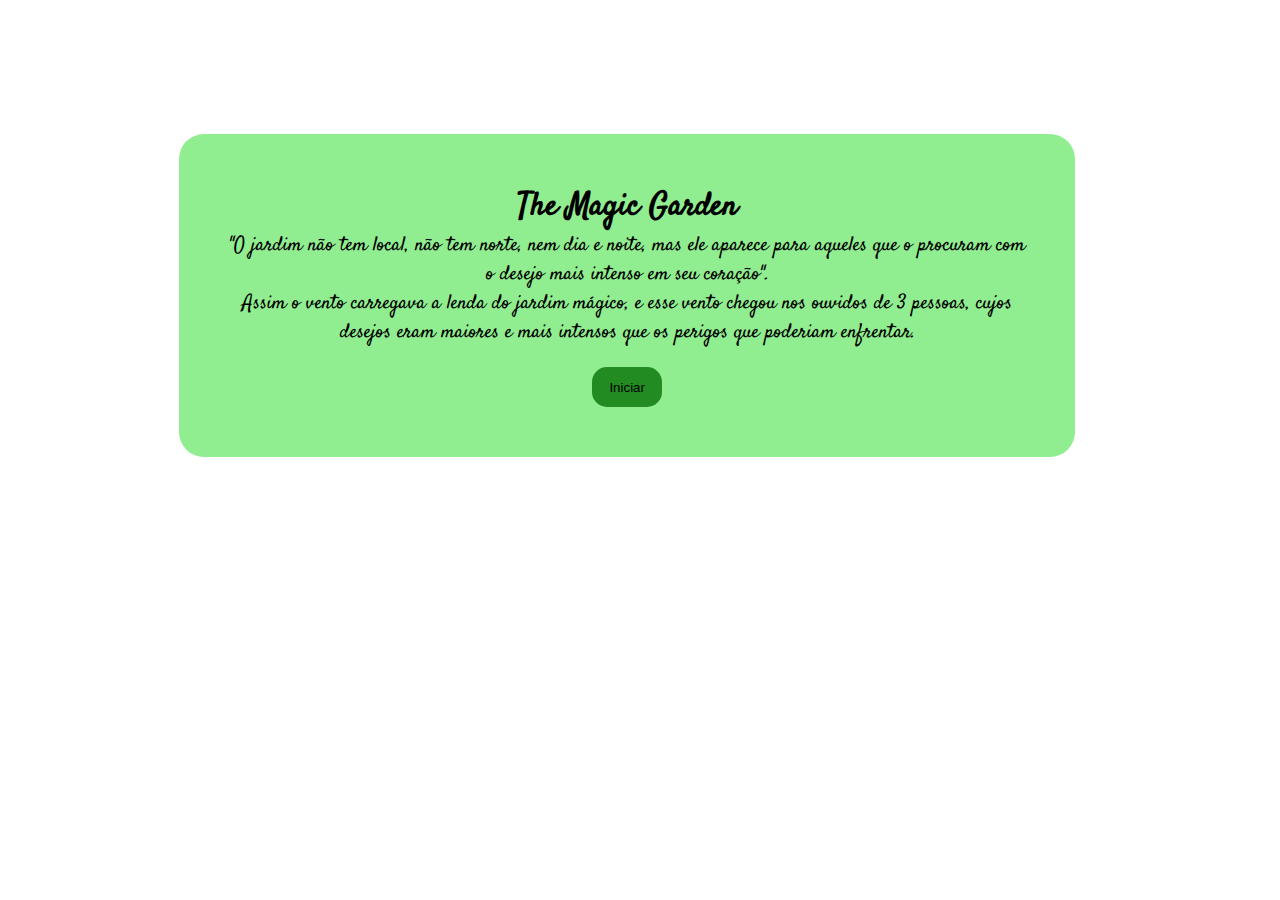
<file: HTML/index.html>
<!DOCTYPE html>
<html lang="pt-br">
<head>
    <meta charset="UTF-8">
    <meta http-equiv="X-UA-Compatible" content="IE=edge">
    <meta name="viewport" content="width=device-width, initial-scale=1.0">
    <link rel="stylesheet" href="../CSS/styleTelaInicial.css">
    <link rel="preconnect" href="https://fonts.googleapis.com">
<link rel="preconnect" href="https://fonts.gstatic.com" crossorigin>
<link href="https://fonts.googleapis.com/css2?family=Satisfy&display=swap" rel="stylesheet">
    <title>The Magic Garden</title>
</head>
<body>
    <div class="pai1">
        <div class="título">
            <h1>The Magic Garden</h1>
            <p>"O jardim não tem local, não tem norte, nem dia e noite, mas ele aparece para aqueles que o procuram com o desejo mais intenso em seu coração".</p> 
                <p>Assim o vento carregava a lenda do jardim mágico, e esse vento chegou nos ouvidos de 3 pessoas, cujos desejos eram maiores e mais intensos que os perigos que poderiam enfrentar.</p>
            <a href="./personagens.html" ><button class="botao">Iniciar</button></a>
        </div>
        </div>
</body>
</html>
</file>
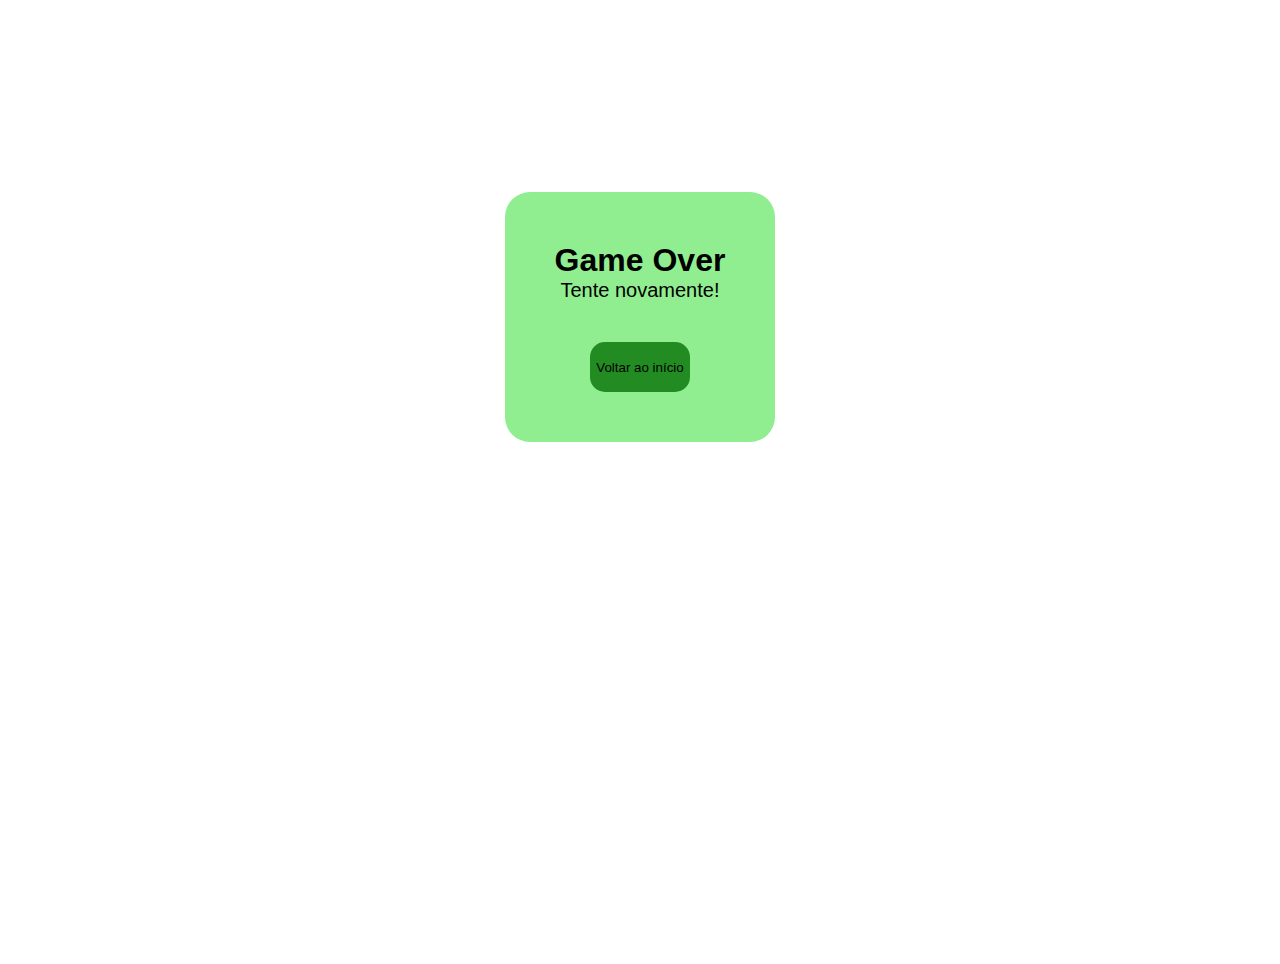
<file: HTML/Game Over.html>
<!DOCTYPE html>
<html lang="pt-br">
<head>
    <meta charset="UTF-8">
    <meta http-equiv="X-UA-Compatible" content="IE=edge">
    <meta name="viewport" content="width=device-width, initial-scale=1.0">
    <link rel="stylesheet" href="../CSS/gameover.css">
    <title>The Magic Garden</title>
</head>
<body>
    <div class="pai1">
        <div class="texto">
            <h1>Game Over</h1>
            <p id="texto">Tente novamente!</p>
            <div>
                <a href="./index.html"><button class="botao">Voltar ao início</button></a>
            </div>
            </div>
        </div>
</body>
</html>
</file>
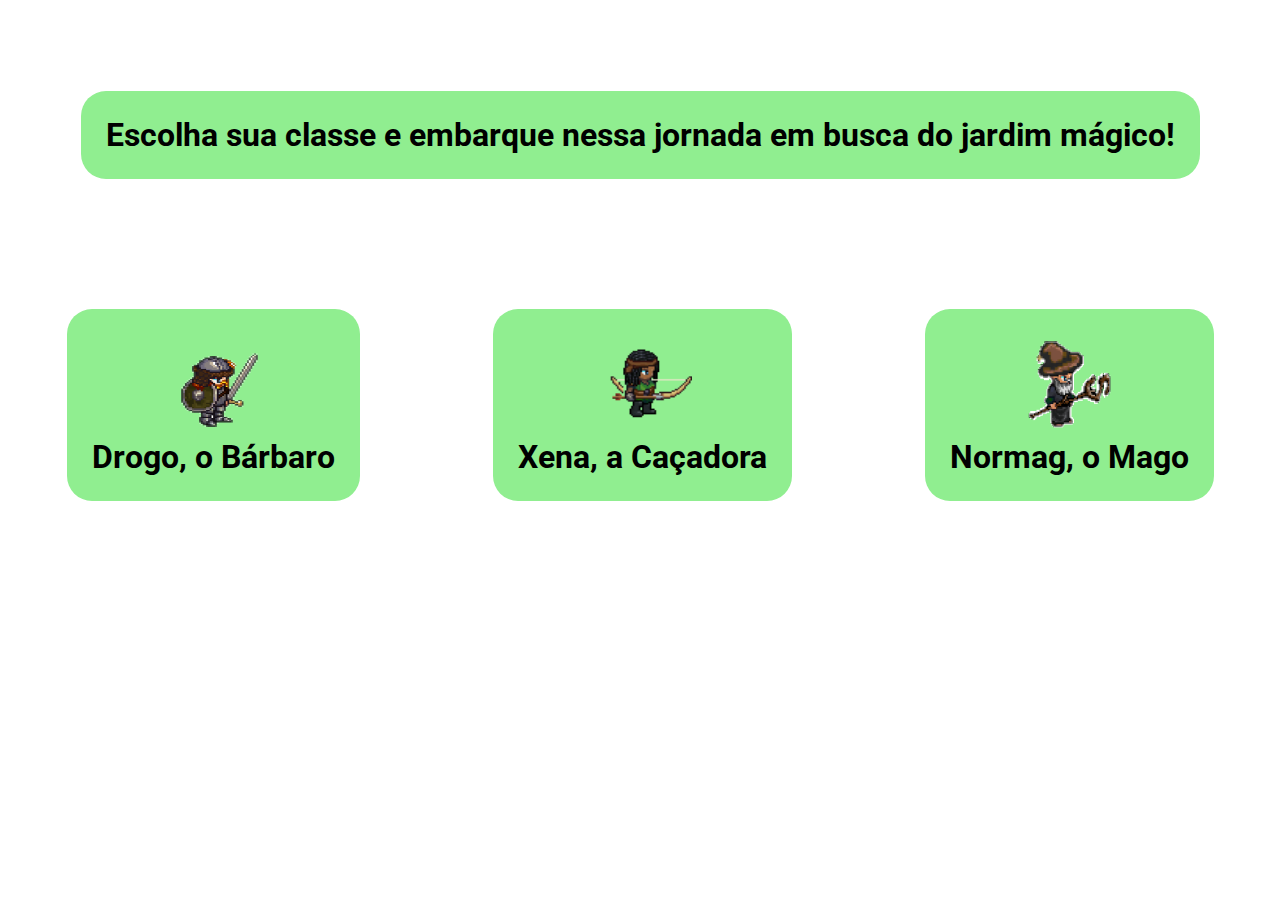
<file: HTML/personagens.html>
<!DOCTYPE html>
<html lang="pt-br">
<head>
    <meta charset="UTF-8">
    <meta http-equiv="X-UA-Compatible" content="IE=edge">
    <meta name="viewport" content="width=device-width, initial-scale=1.0">
    <link rel="stylesheet" href="../CSS/stylePersonagens.css">
    <link rel="preconnect" href="https://fonts.googleapis.com">
<link rel="preconnect" href="https://fonts.gstatic.com" crossorigin>
<link href="https://fonts.googleapis.com/css2?family=Roboto&display=swap" rel="stylesheet">
    <title>The Magic Garden</title>
</head>
<body>
    <div class="pai1">
    <div class="selecione">
        <h1>Escolha sua classe e embarque nessa jornada em busca do jardim mágico!</h1>
    </div>
    </div>
    <div class="pai2">
        <div class="personagens">
       <a href="../HTML/Drogo/Fase 1.html" ><img class="img" src="../Imagens/Barbaro.png" alt="Bárbaro"></a>
        <h1>Drogo, o Bárbaro</h1>
        </div>
        <div class="personagens">
            <a href="../HTML/Xena/fase1.html"><img class="img" src="../Imagens/Cacadora.png" alt="Caçadora"></a>
            <h1>Xena, a Caçadora</h1>
        </div>
        <div class="personagens">
           <a href="../HTML/Normag/fase1.html"><img class="img" src="../Imagens/Mago.png" alt="Mago"></a>
            <h1>Normag, o Mago</h1>
        </div>
    </div>
</body>
</html>
</file>
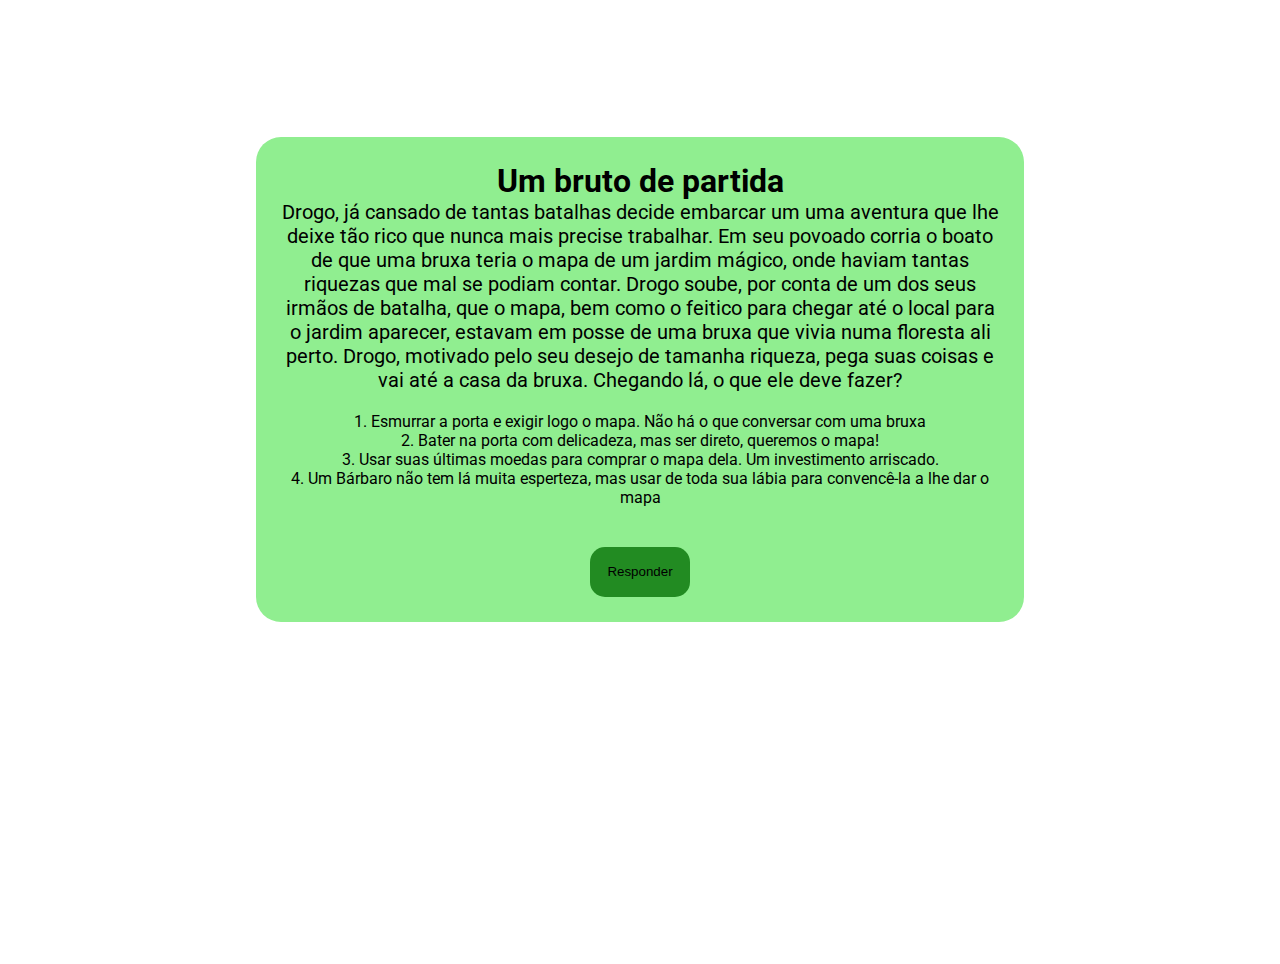
<file: HTML/Drogo/Fase 1.html>
<!DOCTYPE html>
<html lang="pt-br">

<head>
    <meta charset="UTF-8">
    <meta http-equiv="X-UA-Compatible" content="IE=edge">
    <meta name="viewport" content="width=device-width, initial-scale=1.0">
    <link rel="stylesheet" href="../../CSS/fases.css">
    <link rel="preconnect" href="https://fonts.googleapis.com">
<link rel="preconnect" href="https://fonts.gstatic.com" crossorigin>
<link href="https://fonts.googleapis.com/css2?family=Roboto&display=swap" rel="stylesheet">
    <title>The Magic Garden</title>
</head>

<body>
    <div class="pai1">
        <div class="texto">
            <h1>Um bruto de partida</h1>
            <p id="texto">Drogo, já cansado de tantas batalhas decide embarcar um uma aventura que lhe deixe tão rico que nunca
                mais precise trabalhar.
                Em seu povoado corria o boato de que uma bruxa teria o mapa de um jardim mágico, onde haviam tantas
                riquezas que mal se podiam contar. Drogo soube, por conta de um dos seus irmãos de batalha, que o mapa, 
                bem como o feitico para chegar até o local para o jardim aparecer, estavam em posse de uma bruxa que vivia numa floresta ali perto. 
                Drogo, motivado pelo seu desejo de tamanha riqueza, pega suas coisas e vai até a casa da bruxa. Chegando lá, o que ele deve fazer?</p>
            <div class="alternativas">
                <ol>
                    <li>Esmurrar a porta e exigir logo o mapa. Não há o que conversar com uma bruxa</li>
                    <li>Bater na porta com delicadeza, mas ser direto, queremos o mapa!</li>
                    <li>Usar suas últimas moedas para comprar o mapa dela. Um investimento arriscado.</li>
                    <li>Um Bárbaro não tem lá muita esperteza, mas usar de toda sua lábia para convencê-la a lhe dar o mapa</li>
                </ol>
            </div>
            <div>
                <button class="botao" onclick="pergunta()">Responder</button>
            </div>
            </div>
        </div>
    </div>
    <script src="../../JavaScript/Drogo/fase1.js"></script>
</body>

</html>
</file>
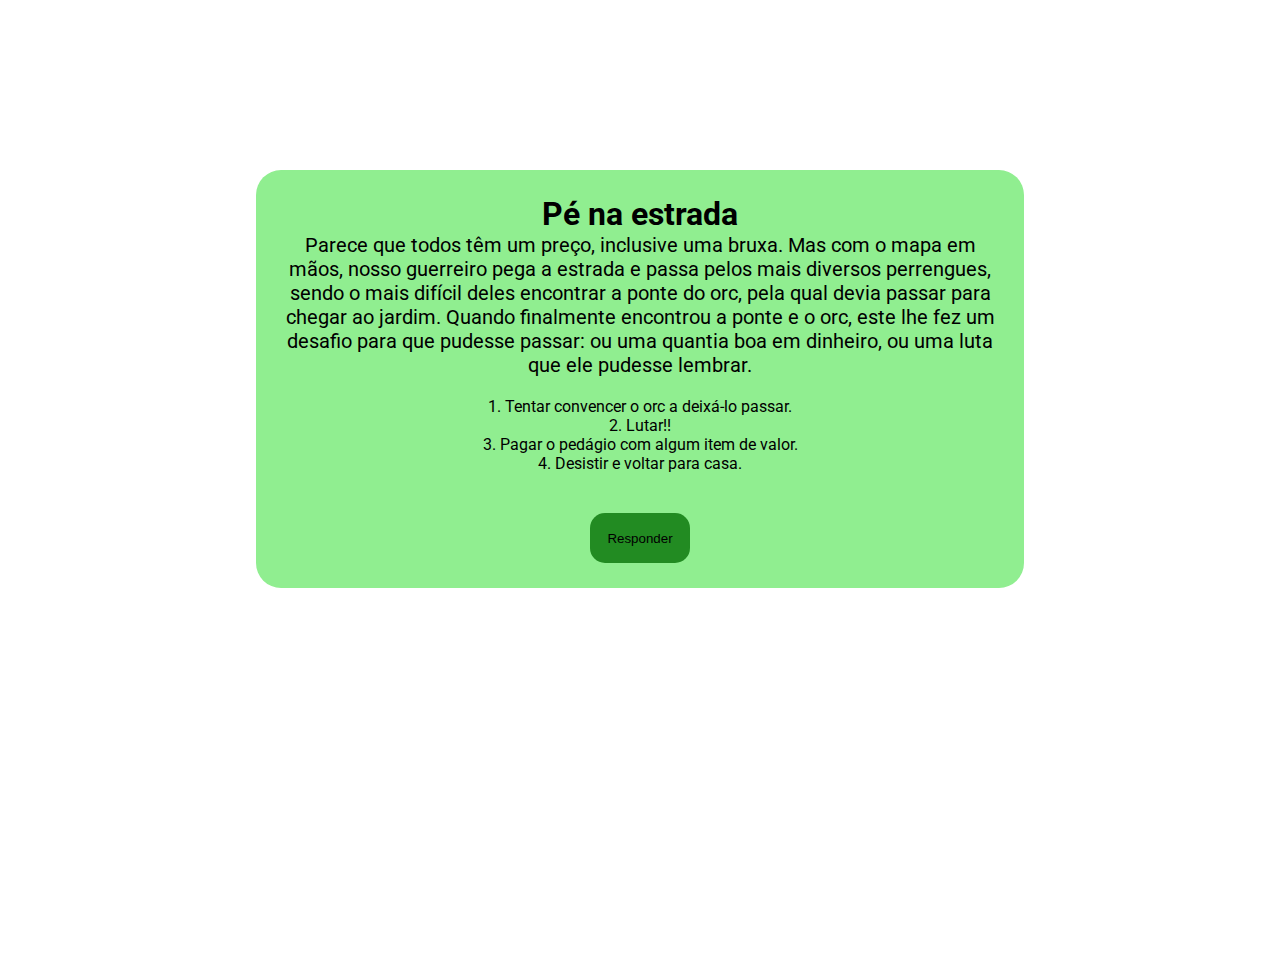
<file: HTML/Drogo/Fase 2.html>
<!DOCTYPE html>
<html lang="pt-br">

<head>
    <meta charset="UTF-8">
    <meta http-equiv="X-UA-Compatible" content="IE=edge">
    <meta name="viewport" content="width=device-width, initial-scale=1.0">
    <link rel="stylesheet" href="../../CSS/fases.css">
    <link rel="preconnect" href="https://fonts.googleapis.com">
<link rel="preconnect" href="https://fonts.gstatic.com" crossorigin>
<link href="https://fonts.googleapis.com/css2?family=Roboto&display=swap" rel="stylesheet">
    <title>The Magic Garden</title>
</head>

<body>
    <div class="pai1">
        <div class="texto">
            <h1>Pé na estrada</h1>
            <p id="texto">Parece que todos têm um preço, inclusive uma bruxa. Mas com o mapa em mãos, nosso guerreiro pega a estrada e passa 
                pelos mais diversos perrengues, sendo o mais difícil deles encontrar a ponte do orc, pela qual devia passar para chegar ao jardim. 
            Quando finalmente encontrou a ponte e o orc, este lhe fez um desafio para que pudesse passar: ou uma quantia boa em dinheiro, ou uma luta que ele pudesse lembrar.</p>
            <div class="alternativas">
                <ol>
                    <li>Tentar convencer o orc a deixá-lo passar.</li>
                    <li>Lutar!!</li>
                    <li>Pagar o pedágio com algum item de valor.</li>
                    <li>Desistir e voltar para casa.</li>
                </ol>
            </div>
            <div>
                <button class="botao" onclick="pergunta()">Responder</button>
            </div>
            </div>
        </div>
    </div>
    <script src="../../JavaScript/Drogo/fase2.js"></script>
</body>

</html>
</file>
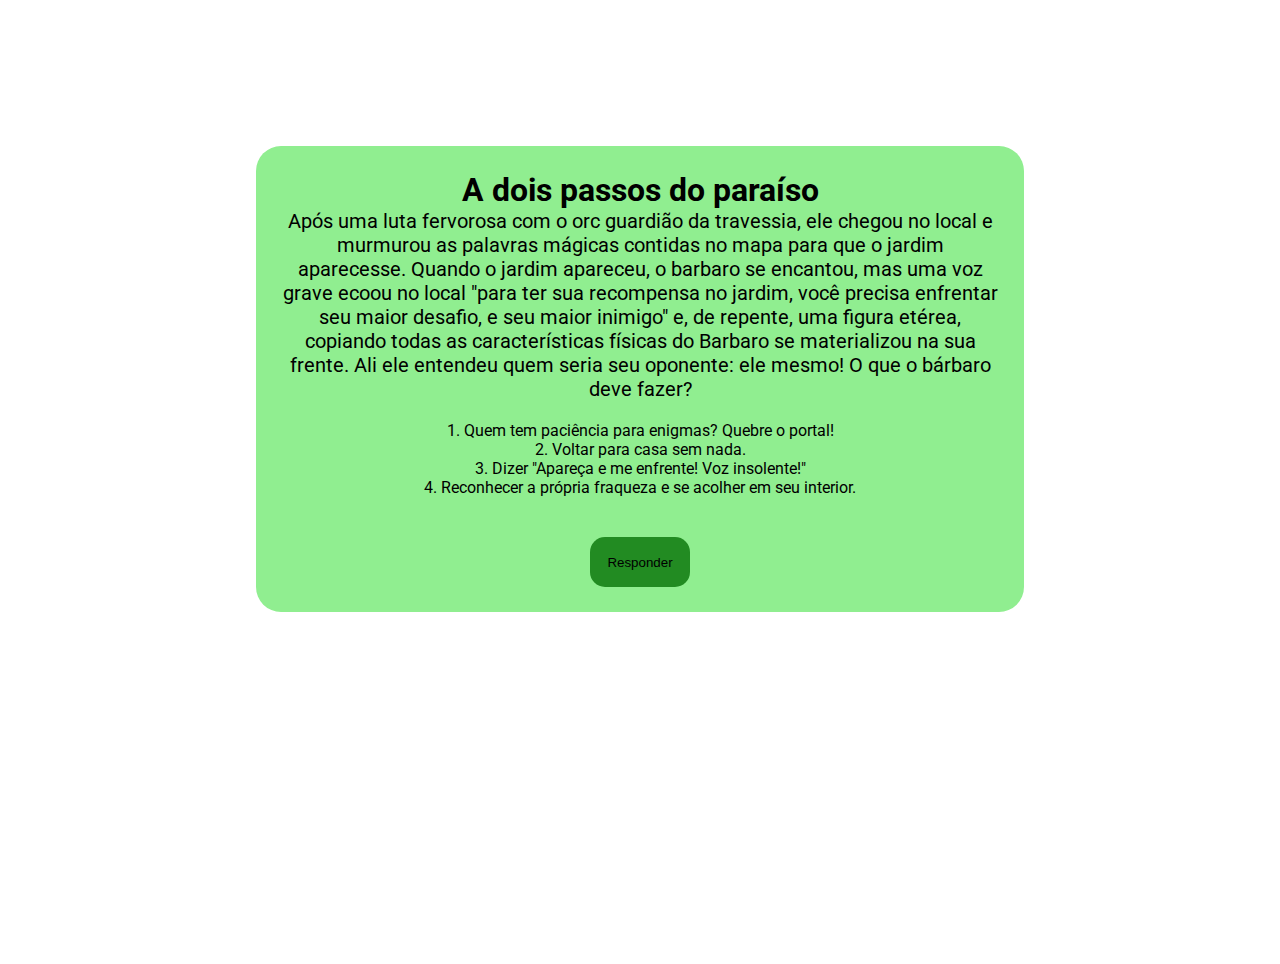
<file: HTML/Drogo/Fase 3.html>
<!DOCTYPE html>
<html lang="pt-br">

<head>
    <meta charset="UTF-8">
    <meta http-equiv="X-UA-Compatible" content="IE=edge">
    <meta name="viewport" content="width=device-width, initial-scale=1.0">
    <link rel="stylesheet" href="../../CSS/fases.css">
    <link rel="preconnect" href="https://fonts.googleapis.com">
<link rel="preconnect" href="https://fonts.gstatic.com" crossorigin>
<link href="https://fonts.googleapis.com/css2?family=Roboto&display=swap" rel="stylesheet">
    <title>The Magic Garden</title>
</head>

<body>
    <div class="pai1">
        <div class="texto">
            <h1>A dois passos do paraíso</h1>
            <p id="texto">Após uma luta fervorosa com o orc guardião da travessia, ele chegou no local e murmurou as
                 palavras mágicas contidas no mapa para que o jardim aparecesse. Quando o jardim apareceu, o barbaro 
                 se encantou, mas uma voz grave ecoou no local "para ter sua recompensa no jardim, você precisa enfrentar
                seu maior desafio, e seu maior inimigo" e, de repente, uma figura etérea, copiando todas as características físicas
                 do Barbaro se materializou na sua frente. Ali ele entendeu quem seria seu oponente: ele mesmo! O que o bárbaro deve fazer?     
            </p>
            <div class="alternativas">
                <ol>
                    <li>Quem tem paciência para enigmas? Quebre o portal!</li>
                    <li>Voltar para casa sem nada.</li>
                    <li>Dizer "Apareça e me enfrente! Voz insolente!"</li>
                    <li>Reconhecer a própria fraqueza e se acolher em seu interior.</li>
                </ol>
            </div>
            <div>
                <button class="botao" onclick="pergunta()">Responder</button>
            </div>
            </div>
        </div>
    </div>
    <script src="../../JavaScript/Drogo/fase3.js"></script>
</body>

</html>
</file>
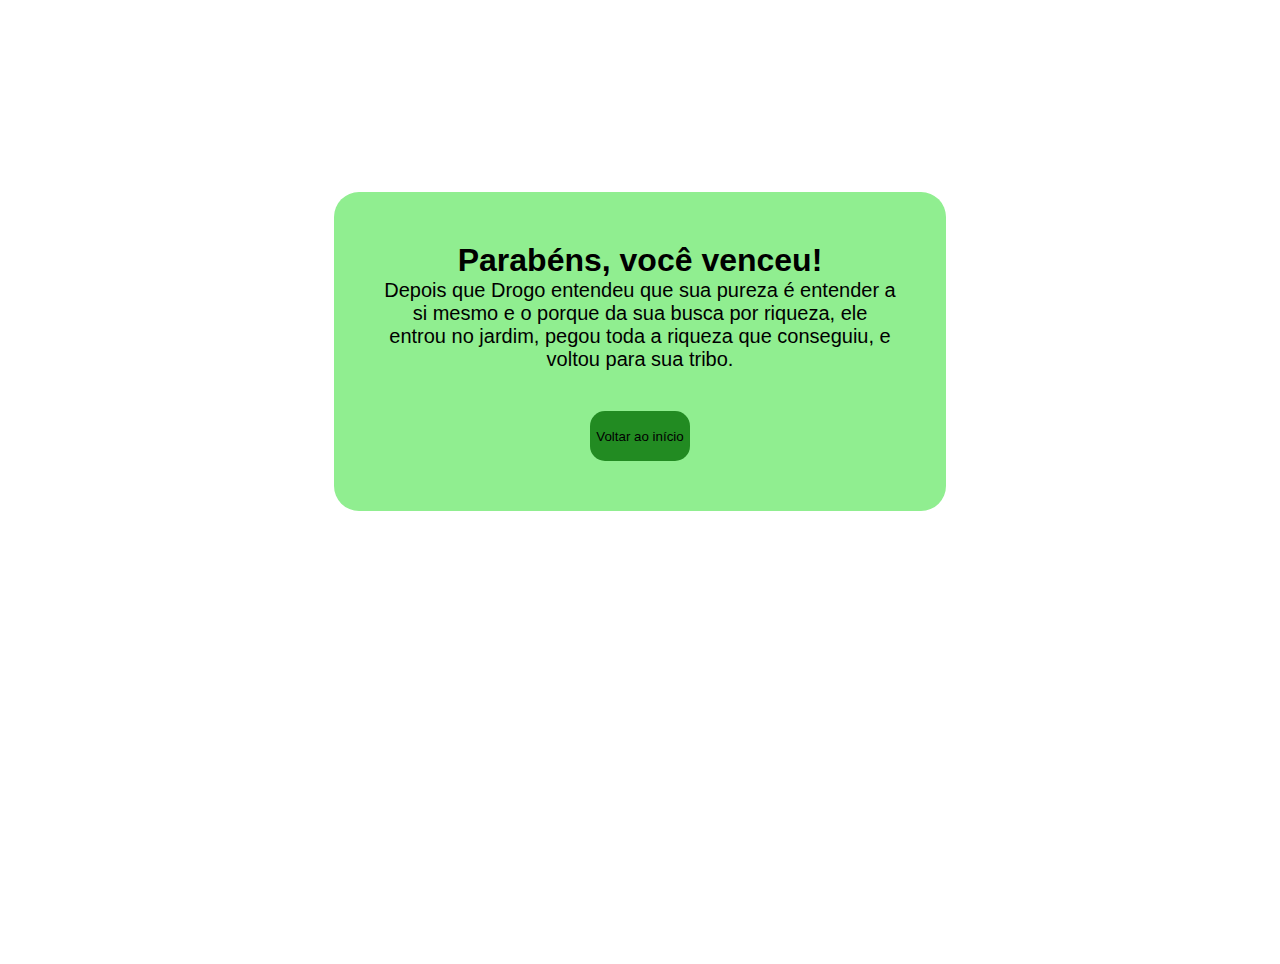
<file: HTML/Drogo/Final.html>
<!DOCTYPE html>
<html lang="pt-br">
<head>
    <meta charset="UTF-8">
    <meta http-equiv="X-UA-Compatible" content="IE=edge">
    <meta name="viewport" content="width=device-width, initial-scale=1.0">
    <link rel="stylesheet" href="../../CSS/venceu.css">
    <title>The Magic Garden</title>
</head>
<body>
    <div class="pai1">
        <div class="texto">
            <h1>Parabéns, você venceu!</h1>
            <p id="texto">Depois que Drogo entendeu que sua pureza é entender a si mesmo
                 e o porque da sua busca por riqueza, ele entrou no jardim, pegou toda
                  a riqueza que conseguiu, e voltou para sua tribo.</p>
            <div>
                <a href="../index.html"><button class="botao">Voltar ao início</button></a>
            </div>
            </div>
        </div>
</body>
</html>
</file>
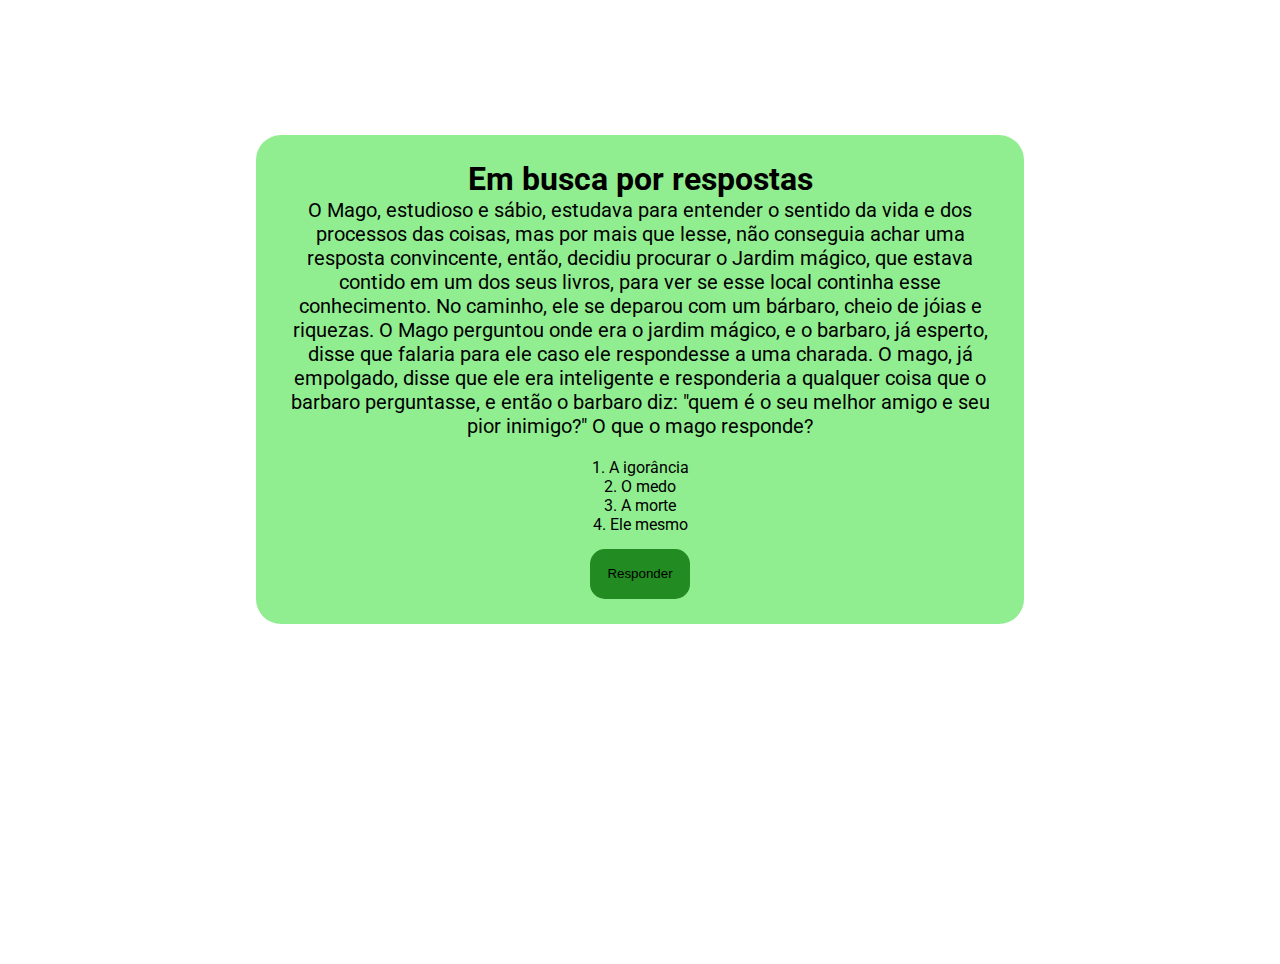
<file: HTML/Normag/fase1.html>
<!DOCTYPE html>
<html lang="pt-br">

<head>
    <meta charset="UTF-8">
    <meta http-equiv="X-UA-Compatible" content="IE=edge">
    <meta name="viewport" content="width=device-width, initial-scale=1.0">
    <link rel="stylesheet" href="../../CSS/fases.css">
    <link rel="preconnect" href="https://fonts.googleapis.com">
<link rel="preconnect" href="https://fonts.gstatic.com" crossorigin>
<link href="https://fonts.googleapis.com/css2?family=Roboto&display=swap" rel="stylesheet">
<style>
    .botao{
        margin-top: 15px;
    }
</style>
    <title>The Magic Garden</title>
</head>

<body>
    <div class="pai1">
        <div class="texto">
            <h1>Em busca por respostas</h1>
            <p id="texto">O Mago, estudioso e sábio, estudava para entender o sentido da vida e 
                dos processos das coisas, mas por mais que lesse, não conseguia achar uma resposta
                 convincente, então, decidiu procurar o Jardim mágico, que estava contido em um dos 
                 seus livros, para ver se esse local continha esse conhecimento. No caminho, ele se deparou
                  com um bárbaro, cheio de jóias e riquezas. O Mago perguntou onde era o jardim mágico, e 
                  o barbaro, já esperto, disse que falaria para ele caso ele respondesse a uma charada.
                   O mago, já empolgado, disse que ele era inteligente e responderia a qualquer coisa que o
                    barbaro perguntasse, e então o barbaro diz: "quem é o seu melhor amigo e seu pior inimigo?" O que o mago responde?</p>
            <div class="alternativas">
                <ol>
                    <li>A igorância</li>
                    <li>O medo</li>
                    <li>A morte</li>
                    <li>Ele mesmo</li>
                </ol>
            </div>
            <div>
                <button class="botao" onclick="pergunta()">Responder</button>
            </div>
            </div>
        </div>
    </div>
    <script src="../../JavaScript/Normag/fase1.js"></script>
</body>

</html>
</file>
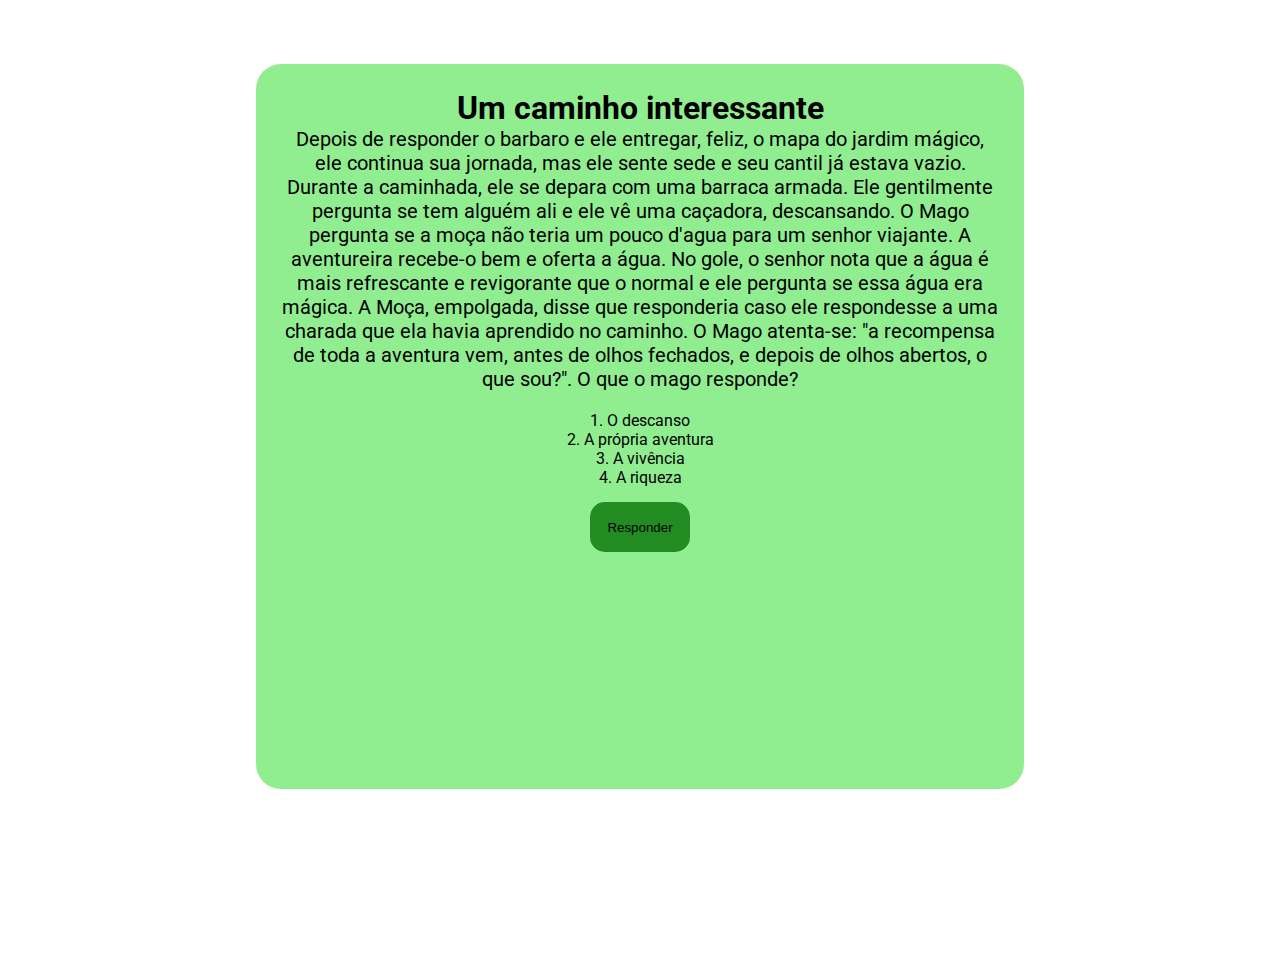
<file: HTML/Normag/fase2.html>
<!DOCTYPE html>
<html lang="pt-br">

<head>
    <meta charset="UTF-8">
    <meta http-equiv="X-UA-Compatible" content="IE=edge">
    <meta name="viewport" content="width=device-width, initial-scale=1.0">
    <link rel="stylesheet" href="../../CSS/fases.css">
    <link rel="preconnect" href="https://fonts.googleapis.com">
<link rel="preconnect" href="https://fonts.gstatic.com" crossorigin>
<link href="https://fonts.googleapis.com/css2?family=Roboto&display=swap" rel="stylesheet">
<style>
    .botao{
        margin-top: 15px;
    }
    .texto{
        height: 75vh;
    }
</style>   
<title>The Magic Garden</title>
</head>

<body>
    <div class="pai1">
        <div class="texto">
            <h1>Um caminho interessante</h1>
            <p id="texto">Depois de responder o barbaro e ele entregar, feliz, o mapa do jardim mágico, 
                ele continua sua jornada, mas ele sente sede e seu cantil já estava vazio. Durante a caminhada,
                 ele se depara com uma barraca armada. Ele gentilmente pergunta se tem alguém ali e ele vê uma 
                 caçadora, descansando. O Mago pergunta se a moça não teria um pouco d'agua para um senhor viajante.
                  A aventureira recebe-o bem e oferta a água. No gole, o senhor nota que a água é mais refrescante e
                   revigorante que o normal e ele pergunta se essa água era mágica. A Moça, empolgada, disse que 
                   responderia caso ele respondesse a uma charada que ela havia aprendido no caminho. 
                   O Mago atenta-se: "a recompensa de toda a aventura vem, antes de olhos fechados, e depois de olhos abertos, o que sou?". O que o mago responde?</p>
            <div class="alternativas">
                <ol>
                    <li>O descanso</li>
                    <li>A própria aventura</li>
                    <li>A vivência</li>
                    <li>A riqueza</li>
                </ol>
            </div>
            <div>
                <button class="botao" onclick="pergunta()">Responder</button>
            </div>
            </div>
        </div>
    </div>
    <script src="../../JavaScript/Normag/fase2.js"></script>
</body>

</html>
</file>
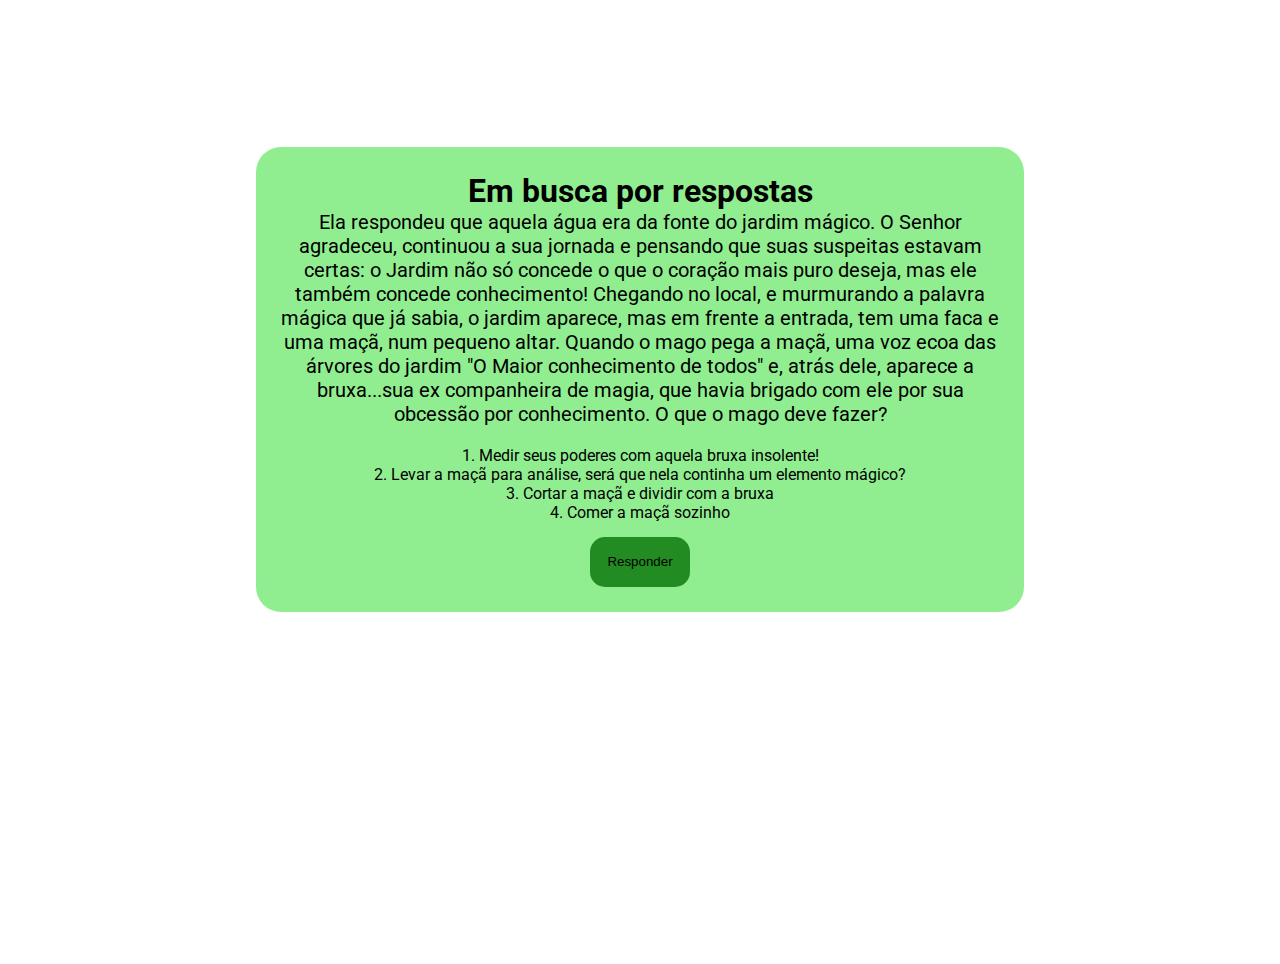
<file: HTML/Normag/fase3.html>
<!DOCTYPE html>
<html lang="pt-br">

<head>
    <meta charset="UTF-8">
    <meta http-equiv="X-UA-Compatible" content="IE=edge">
    <meta name="viewport" content="width=device-width, initial-scale=1.0">
    <link rel="stylesheet" href="../../CSS/fases.css">
    <link rel="preconnect" href="https://fonts.googleapis.com">
<link rel="preconnect" href="https://fonts.gstatic.com" crossorigin>
<link href="https://fonts.googleapis.com/css2?family=Roboto&display=swap" rel="stylesheet">
<style>
    .botao{
        margin-top: 15px;
    }
</style>
    <title>The Magic Garden</title>
</head>

<body>
    <div class="pai1">
        <div class="texto">
            <h1>Em busca por respostas</h1>
            <p id="texto">Ela respondeu que aquela água era da fonte do jardim mágico. O Senhor agradeceu, 
                continuou a sua jornada e pensando que suas suspeitas estavam certas: o Jardim não só concede
                 o que o coração mais puro deseja, mas ele também concede conhecimento! Chegando no local, e 
                 murmurando a palavra mágica que já sabia, o jardim aparece, mas em frente a entrada, tem uma 
                 faca e uma maçã, num pequeno altar. Quando o mago pega a maçã, uma voz ecoa das árvores do jardim 
                 "O Maior conhecimento de todos" e, atrás dele, aparece a bruxa...sua ex companheira de magia, que 
                 havia brigado com ele por sua obcessão por conhecimento. O que o mago deve fazer?</p>
            <div class="alternativas">
                <ol>
                    <li>Medir seus poderes com aquela bruxa insolente!</li>
                    <li>Levar a maçã para análise, será que nela continha um elemento mágico?</li>
                    <li>Cortar a maçã e dividir com a bruxa</li>
                    <li>Comer a maçã sozinho</li>
                </ol>
            </div>
            <div>
                <button class="botao" onclick="pergunta()">Responder</button>
            </div>
            </div>
        </div>
    </div>
    <script src="../../JavaScript/Normag/fase3.js"></script>
</body>

</html>
</file>
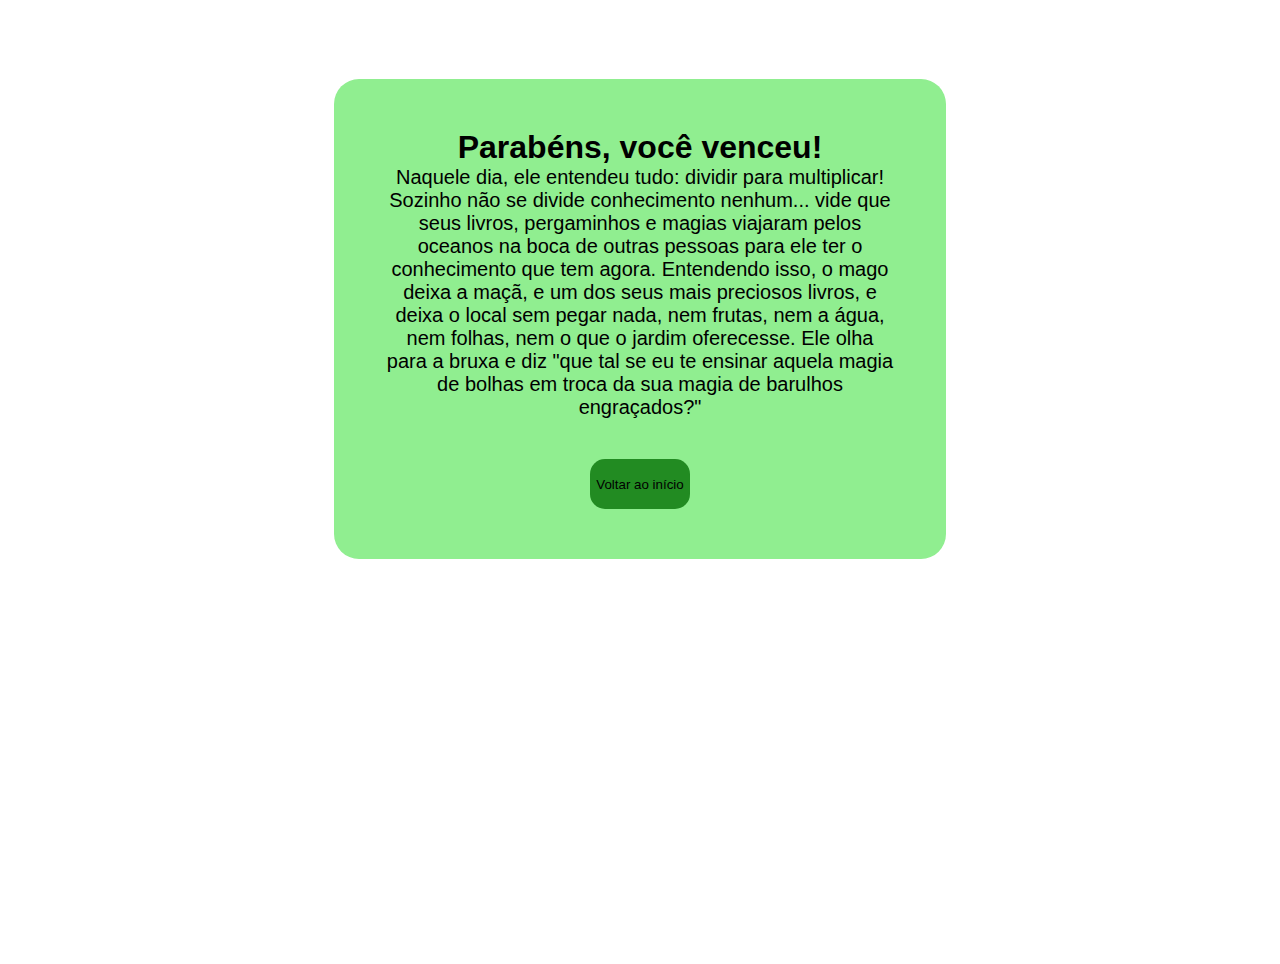
<file: HTML/Normag/final.html>
<!DOCTYPE html>
<html lang="pt-br">
<head>
    <meta charset="UTF-8">
    <meta http-equiv="X-UA-Compatible" content="IE=edge">
    <meta name="viewport" content="width=device-width, initial-scale=1.0">
    <link rel="stylesheet" href="../../CSS/venceu.css">
    <style>
        .texto{
            margin-top: 15px;
        }
    </style>
    <title>The Magic Garden</title>
</head>
<body>
    <div class="pai1">
        <div class="texto">
            <h1>Parabéns, você venceu!</h1>
            <p id="texto">Naquele dia, ele entendeu tudo: dividir para multiplicar! Sozinho não se divide conhecimento nenhum...
                vide que seus livros, pergaminhos e magias viajaram pelos oceanos na boca de outras pessoas para ele ter o 
                conhecimento que tem agora. Entendendo isso, o mago deixa a maçã, e um dos seus mais preciosos livros, 
                e deixa o local sem pegar nada, nem frutas, nem a água, nem folhas, nem o que o jardim oferecesse. Ele 
                olha para a bruxa e diz "que tal se eu te ensinar aquela magia de bolhas em troca da sua magia de barulhos 
                engraçados?"</p>
            <div>
                <a href="../index.html"><button class="botao">Voltar ao início</button></a>
            </div>
            </div>
        </div>
</body>
</html>
</file>
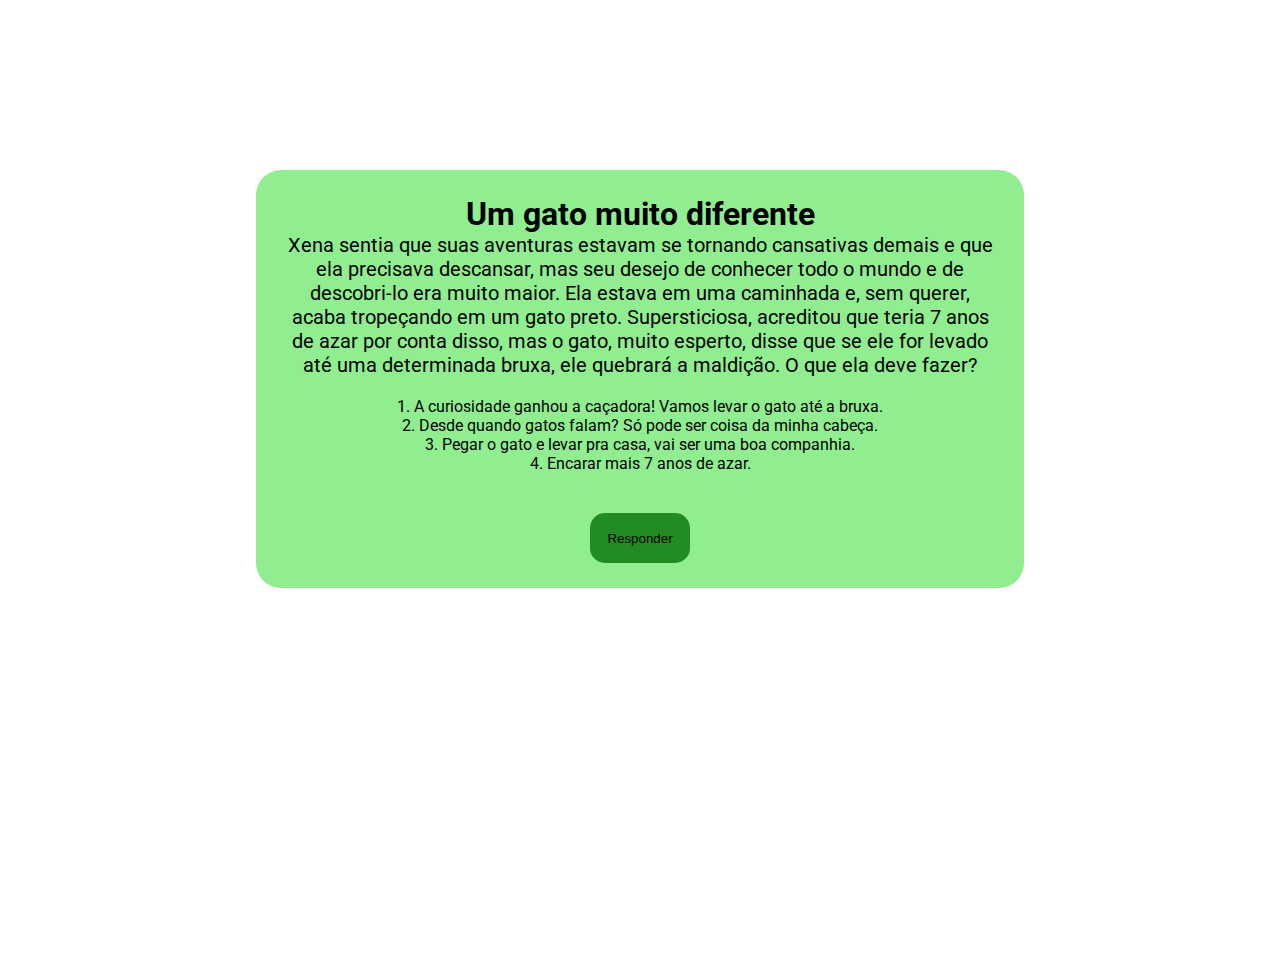
<file: HTML/Xena/fase1.html>
<!DOCTYPE html>
<html lang="pt-br">

<head>
    <meta charset="UTF-8">
    <meta http-equiv="X-UA-Compatible" content="IE=edge">
    <meta name="viewport" content="width=device-width, initial-scale=1.0">
    <link rel="stylesheet" href="../../CSS/fases.css">
    <link rel="preconnect" href="https://fonts.googleapis.com">
<link rel="preconnect" href="https://fonts.gstatic.com" crossorigin>
<link href="https://fonts.googleapis.com/css2?family=Roboto&display=swap" rel="stylesheet">
    <title>The Magic Garden</title>
</head>

<body>
    <div class="pai1">
        <div class="texto">
            <h1>Um gato muito diferente</h1>
            <p id="texto">Xena sentia que suas aventuras estavam se tornando cansativas demais e que ela precisava descansar,
                 mas seu desejo de conhecer todo o mundo e de descobri-lo era muito maior. Ela estava em uma caminhada e, 
                 sem querer, acaba tropeçando em um gato preto. Supersticiosa, acreditou que teria 7 anos de azar por conta 
                 disso, mas o gato, muito esperto, disse que se ele for levado até uma determinada bruxa, ele quebrará a maldição. 
                 O que ela deve fazer?</p>
            <div class="alternativas">
                <ol>
                    <li>A curiosidade ganhou a caçadora! Vamos levar o gato até a bruxa.</li>
                    <li>Desde quando gatos falam? Só pode ser coisa da minha cabeça.</li>
                    <li>Pegar o gato e levar pra casa, vai ser uma boa companhia.</li>
                    <li>Encarar mais 7 anos de azar.</li>
                </ol>
            </div>
            <div>
                <button class="botao" onclick="pergunta()">Responder</button>
            </div>
            </div>
        </div>
    </div>
    <script src="../../JavaScript/Xena/fase1.js"></script>
</body>

</html>
</file>
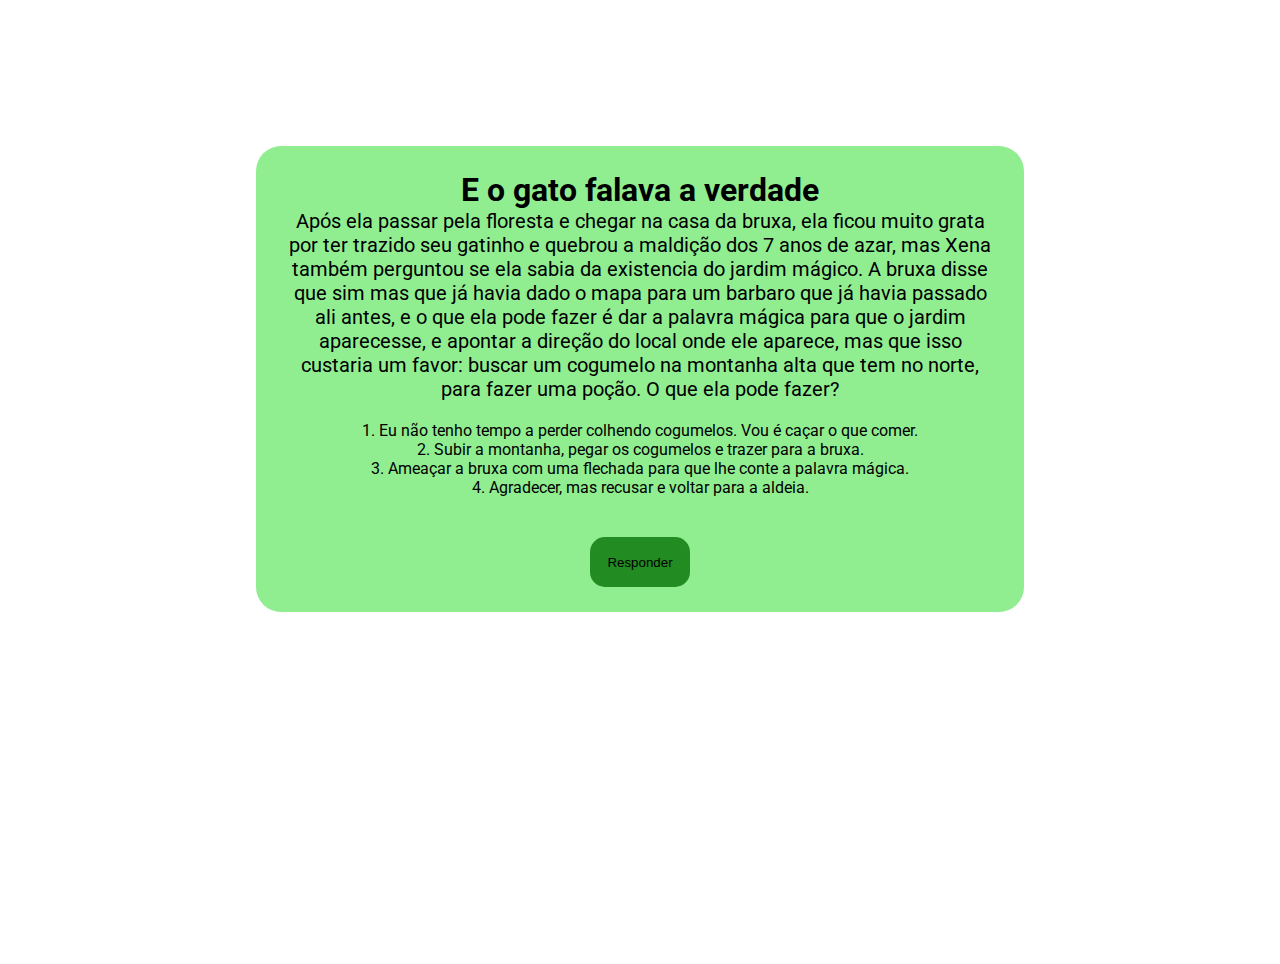
<file: HTML/Xena/fase2.html>
<!DOCTYPE html>
<html lang="pt-br">

<head>
    <meta charset="UTF-8">
    <meta http-equiv="X-UA-Compatible" content="IE=edge">
    <meta name="viewport" content="width=device-width, initial-scale=1.0">
    <link rel="stylesheet" href="../../CSS/fases.css">
    <link rel="preconnect" href="https://fonts.googleapis.com">
<link rel="preconnect" href="https://fonts.gstatic.com" crossorigin>
<link href="https://fonts.googleapis.com/css2?family=Roboto&display=swap" rel="stylesheet">
    <title>The Magic Garden</title>
</head>

<body>
    <div class="pai1">
        <div class="texto">
            <h1>E o gato falava a verdade</h1>
            <p id="texto">Após ela passar pela floresta e chegar na casa da bruxa,
                 ela ficou muito grata por ter trazido seu gatinho e quebrou a maldição dos 7 anos de azar,
                  mas Xena também perguntou se ela sabia da existencia do jardim mágico. 
                  A bruxa disse que sim mas que já havia dado o mapa para um barbaro que já havia passado ali antes, 
                  e o que ela pode fazer é dar a palavra mágica para que o jardim aparecesse, e apontar a direção do local 
                  onde ele aparece, mas que isso custaria um favor: buscar um cogumelo na montanha alta que tem no norte, 
                  para fazer uma poção. O que ela pode fazer?</p>
            <div class="alternativas">
                <ol>
                    <li>Eu não tenho tempo a perder colhendo cogumelos. Vou é caçar o que comer.</li>
                    <li>Subir a montanha, pegar os cogumelos e trazer para a bruxa.</li>
                    <li>Ameaçar a bruxa com uma flechada para que lhe conte a palavra mágica.</li>
                    <li>Agradecer, mas recusar e voltar para a aldeia.</li>
                </ol>
            </div>
            <div>
                <button class="botao" onclick="pergunta()">Responder</button>
            </div>
            </div>
        </div>
    </div>
    <script src="../../JavaScript/Xena/fase2.js"></script>
</body>

</html>
</file>
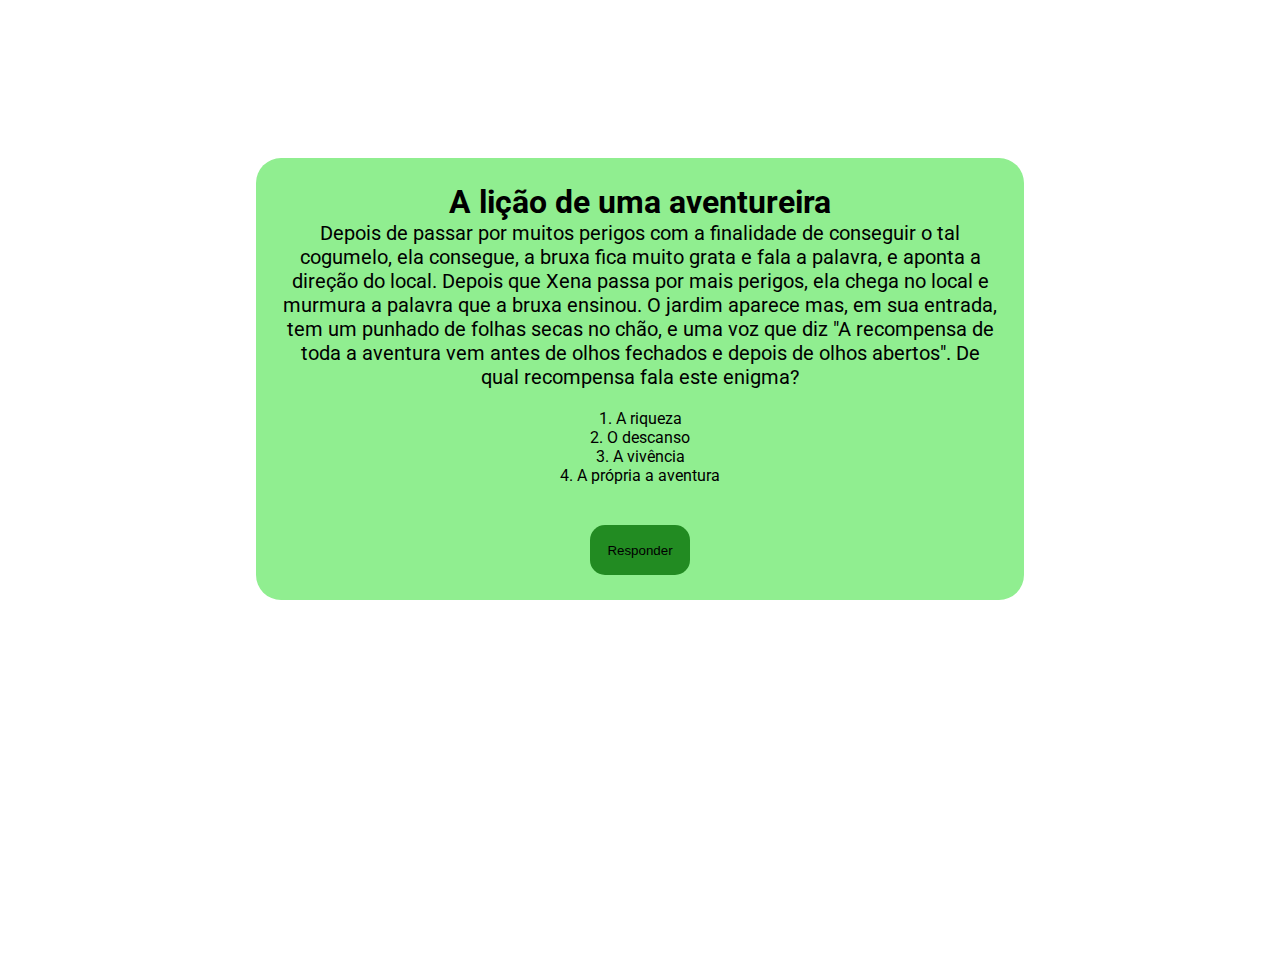
<file: HTML/Xena/fase3.html>
<!DOCTYPE html>
<html lang="pt-br">

<head>
    <meta charset="UTF-8">
    <meta http-equiv="X-UA-Compatible" content="IE=edge">
    <meta name="viewport" content="width=device-width, initial-scale=1.0">
    <link rel="stylesheet" href="../../CSS/fases.css">
    <link rel="preconnect" href="https://fonts.googleapis.com">
<link rel="preconnect" href="https://fonts.gstatic.com" crossorigin>
<link href="https://fonts.googleapis.com/css2?family=Roboto&display=swap" rel="stylesheet">
    <title>The Magic Garden</title>
</head>

<body>
    <div class="pai1">
        <div class="texto">
            <h1>A lição de uma aventureira</h1>
            <p id="texto">Depois de passar por muitos perigos com a finalidade de conseguir o tal cogumelo, 
                ela consegue, a bruxa fica muito grata e fala a palavra, e aponta a direção do local. 
                Depois que Xena passa por mais perigos, ela chega no local e murmura a palavra 
                que a bruxa ensinou. O jardim aparece mas, em sua entrada, tem um punhado de folhas secas 
                no chão, e uma voz que diz "A recompensa de toda a aventura vem antes de olhos fechados
                 e depois de olhos abertos". De qual recompensa fala este enigma?</p>
            <div class="alternativas">
                <ol>
                    <li>A riqueza</li>
                    <li>O descanso</li>
                    <li>A vivência</li>
                    <li>A própria a aventura</li>
                </ol>
            </div>
            <div>
                <button class="botao" onclick="pergunta()">Responder</button>
            </div>
            </div>
        </div>
    </div>
    <script src="../../JavaScript/Xena/fase3.js"></script>
</body>

</html>
</file>
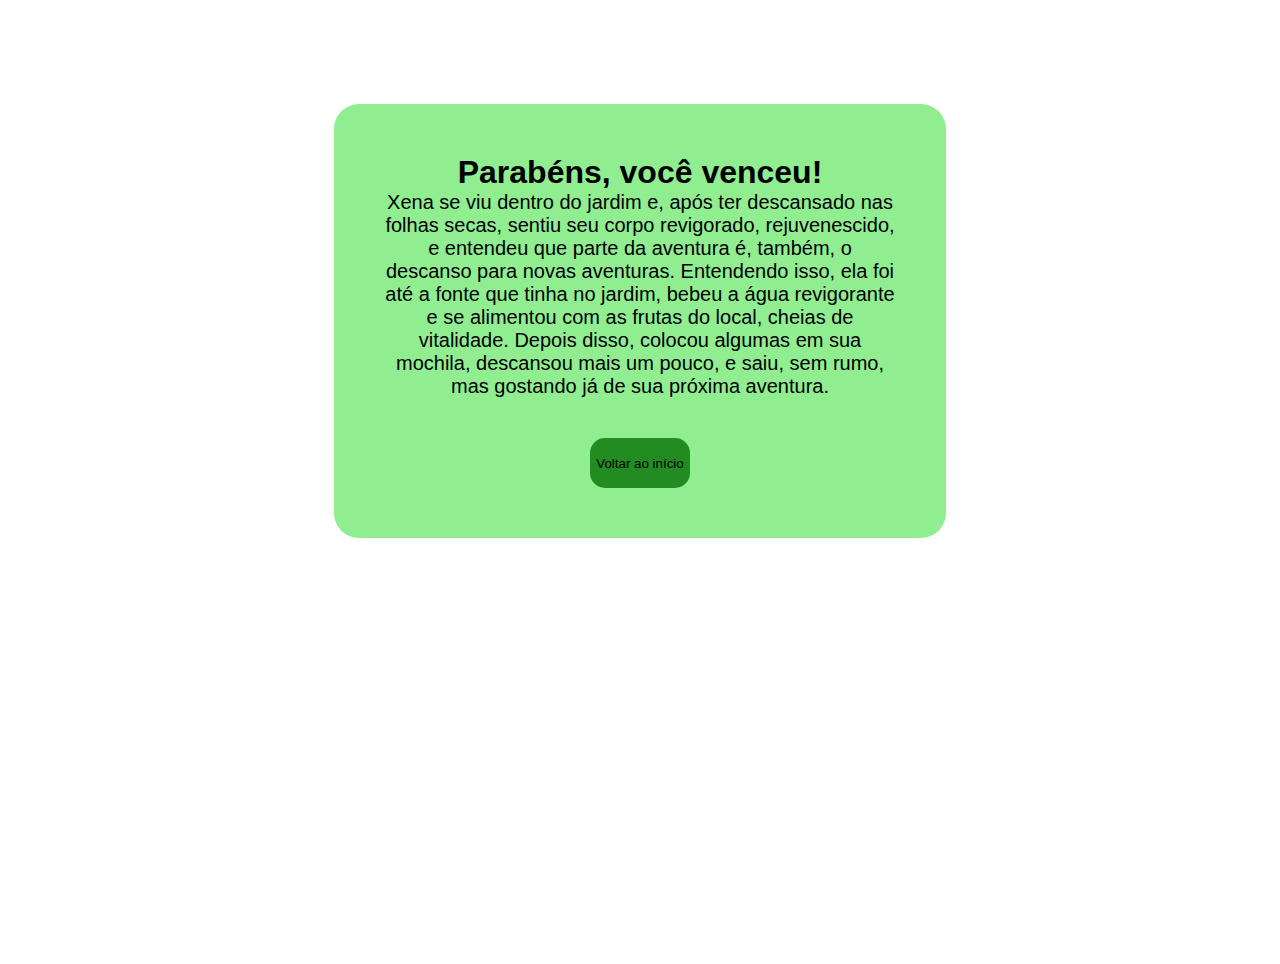
<file: HTML/Xena/final.html>
<!DOCTYPE html>
<html lang="pt-br">
<head>
    <meta charset="UTF-8">
    <meta http-equiv="X-UA-Compatible" content="IE=edge">
    <meta name="viewport" content="width=device-width, initial-scale=1.0">
    <link rel="stylesheet" href="../../CSS/venceu.css">
    <style>
        .texto{
            margin-top: 40px;
        }
    </style>
    <title>The Magic Garden</title>
</head>
<body>
    <div class="pai1">
        <div class="texto">
            <h1>Parabéns, você venceu!</h1>
            <p id="texto">Xena se viu dentro do jardim e, após ter descansado nas folhas secas, 
                sentiu seu corpo revigorado, rejuvenescido, e entendeu que parte da aventura é, também, 
                o descanso para novas aventuras. Entendendo isso, ela foi até a fonte que tinha no jardim, 
                bebeu a água revigorante e se alimentou com as frutas do local, cheias de vitalidade. 
                Depois disso, colocou algumas em sua mochila, descansou mais um pouco, e saiu, sem rumo, 
                mas gostando já de sua próxima aventura.</p>
            <div>
                <a href="../index.html"><button class="botao">Voltar ao início</button></a>
            </div>
            </div>
        </div>
</body>
</html>
</file>
<file: CSS/styleTelaInicial.css>
*{
    padding: 0;
    margin: 0;
}

body{
    width: 100vw;
    height: 100vh;
    background: url(https://c4.wallpaperflare.com/wallpaper/549/85/170/pixel-cat-fantasy-art-digital-art-river-castle-hd-wallpaper-preview.jpg);
    background-size: cover;
}

.pai1{
    display: flex;
    height: 30vh;
    width: 70vw;
    justify-content: center;
    margin-left: 14%;
}

.título{
    margin: auto;
    margin-top: 15%;
    text-align: center;
    padding: 50px;
    border-radius: 25px;
    background-color: lightgreen; 
    font-family: 'Satisfy', cursive;  
}

.botao{
    margin-top: 20px;
    height: 40px;
    width: 70px;
    background-color: forestgreen;
    border: 0;
    border-radius: 15px;
}

.botao:hover{
    opacity: 0.5;
}

p{
    font-size: 20px;
}
</file>
<file: CSS/gameover.css>
*{
    padding: 0;
    margin: 0;
}

body{
    width: 100vw;
    height: 100vh;
    background: url(https://c4.wallpaperflare.com/wallpaper/549/85/170/pixel-cat-fantasy-art-digital-art-river-castle-hd-wallpaper-preview.jpg);
    background-size: cover;
    font-family: 'Roboto', sans-serif;
}


.pai1{
    display: flex;
    justify-content: center;
    margin-top: 5%;
    
}

.texto{
    margin: auto;
    margin-top: 10%;
    text-align: center;
    padding: 50px;
    border-radius: 25px;
    background-color: lightgreen; 
}

.botao{
    margin-top: 40px;
    height: 50px;
    width: 100px;
    background-color: forestgreen;
    border: 0;
    border-radius: 15px;
}

.botao:hover{
    opacity: 0.5;
}

#texto{
    font-size: 20px;
}
</file>
<file: CSS/stylePersonagens.css>
*{
    padding: 0;
    margin: 0;
}

body{
    width: 100vw;
    height: 100vh;
    background: url(https://c4.wallpaperflare.com/wallpaper/549/85/170/pixel-cat-fantasy-art-digital-art-river-castle-hd-wallpaper-preview.jpg);
    background-size: cover;
}

.img{
    height: 100px;
    width: 100px;
}

.pai1{
    display: flex;
    height: 30vh;
    justify-content: center;
}

.selecione{
    margin: auto;
    text-align: center;
    padding: 25px;
    border-radius: 25px;
    background-color: lightgreen;
    font-family: 'Roboto', sans-serif;
    
}

.pai2{
    display: flex;
    height: 30vh;
    justify-content: space-evenly;
}

.personagens{
    margin: auto;
    text-align: center;
    padding: 25px;
    border-radius: 25px;
    background-color: lightgreen;
    font-family: 'Roboto', sans-serif;
    
}

.personagens:hover{
    opacity: 0.5;
    transition: 0.3s;
}

@media(max-width: 871px){
    .pai2{
        display: flex;
        flex-direction: column;
        margin-top: 50%;
    }
    .personagens{
        margin-bottom: 30px;
    }
}

@media(max-width:571px){
    .pai2{
        margin-top: 85%;
    }
}
</file>
<file: CSS/fases.css>
*{
    padding: 0;
    margin: 0;
}

body{
    width: 100vw;
    height: 100vh;
    background: url(https://c4.wallpaperflare.com/wallpaper/549/85/170/pixel-cat-fantasy-art-digital-art-river-castle-hd-wallpaper-preview.jpg);
    background-size: cover;
    font-family: 'Roboto', sans-serif;
}


.pai1{
    display: flex;
    justify-content: center;
    margin-top: 5%;
    height: 70vh;
    width: 60vw;
    margin-left: 20%;
}

.texto{
    margin: auto;
    text-align: center;
    padding: 25px;
    border-radius: 25px;
    background-color: lightgreen;
   
}

.alternativas{
    margin-top: 20px;
}

li{
    list-style-position: inside;
}

.botao{
    margin-top: 40px;
    height: 50px;
    width: 100px;
    background-color: forestgreen;
    border: 0;
    border-radius: 15px;
}

.botao:hover{
    opacity: 0.5;
}

#texto{
    font-size: 20px;
}
</file>
<file: CSS/venceu.css>
*{
    padding: 0;
    margin: 0;
}

body{
    width: 100vw;
    height: 100vh;
    background: url(https://c4.wallpaperflare.com/wallpaper/549/85/170/pixel-cat-fantasy-art-digital-art-river-castle-hd-wallpaper-preview.jpg);
    background-size: cover;
    font-family: 'Roboto', sans-serif;
}


.pai1{
    display: flex;
    justify-content: center;
    margin-top: 5%;
    
}

.texto{
    margin: auto;
    margin-top: 10%;
    text-align: center;
    padding: 50px;
    border-radius: 25px;
    background-color: lightgreen; 
    width: 40vw;
}

.botao{
    margin-top: 40px;
    height: 50px;
    width: 100px;
    background-color: forestgreen;
    border: 0;
    border-radius: 15px;
}

.botao:hover{
    opacity: 0.5;
}

#texto{
    font-size: 20px;
}
</file>
